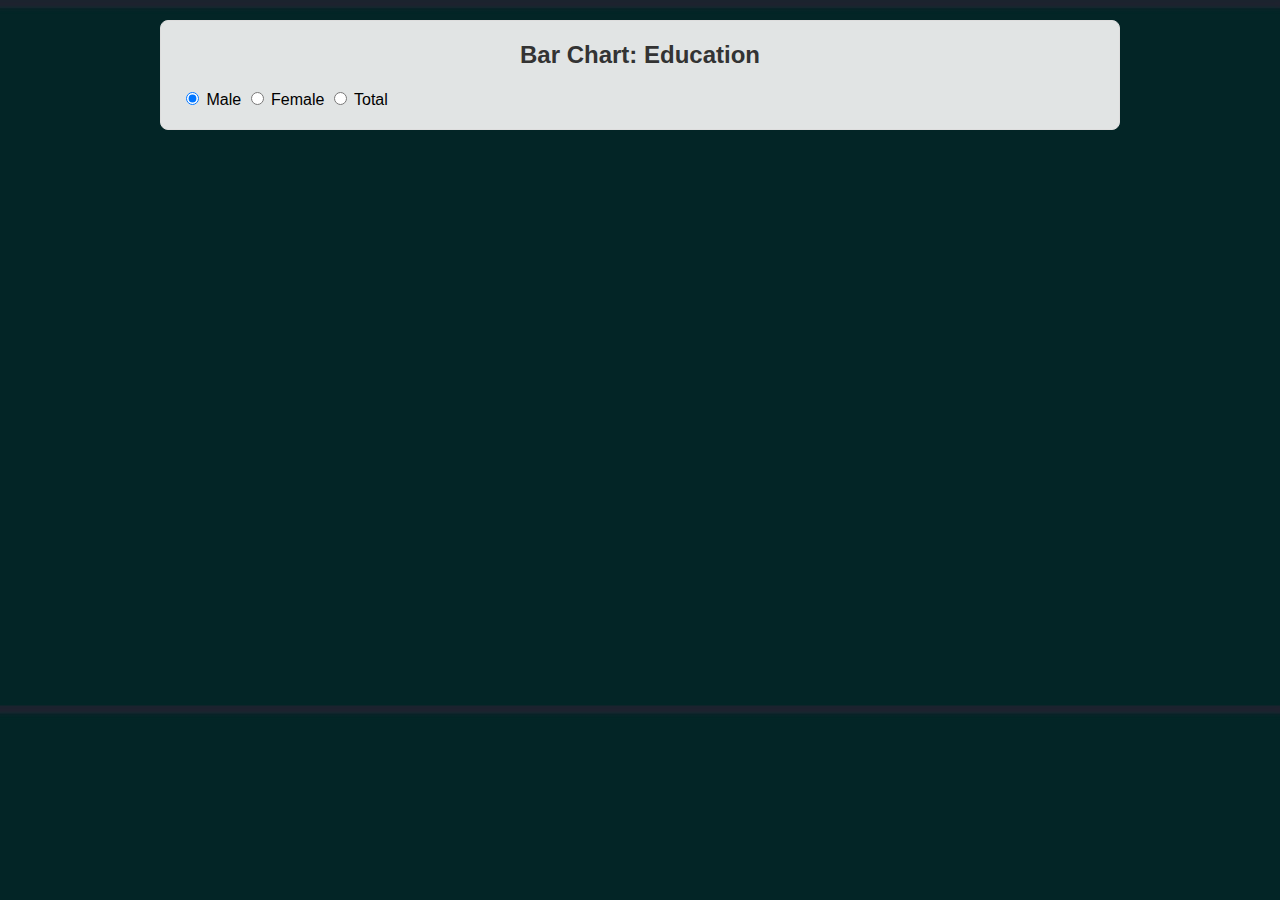
<file: Bar_Chart/BarChart.html>
<!DOCTYPE html>
<html lang="en">
<head>
    <meta charset="UTF-8">
    <meta name="viewport" content="width=device-width, initial-scale=1.0">
    <title>Interactive Bar Chart</title>
    <style>
        body {
            font-family: 'Arial', sans-serif;
            margin: 0;
            padding: 0;
            background-image: url('background.jpg');
            background-size: cover; /* Adjust as needed */
        }

        #chart-container {
            box-sizing: border-box;
            width: 100%;
            max-width: 960px;
            margin: 20px auto;
            padding: 20px;
            border: 1px solid #ddd;
            border-radius: 8px;
            background-color: rgba(249, 249, 249, 0.9); /* Adjust as needed for background overlay */
        }

        #chart-header {
            text-align: center;
            font-size: 24px;
            font-weight: bold;
            margin-bottom: 20px;
            color: #333; /* Adjust as needed */
        }

        .bar {
            transition: fill 0.5s;
        }

        .tooltip {
            position: absolute;
            background: rgba(255, 255, 255, 0.9);
            padding: 10px;
            border: 1px solid #ccc;
            border-radius: 4px;
            visibility: hidden;
            box-shadow: 0 2px 4px rgba(0, 0, 0, 0.1);
        }
    </style>
    <script src="https://d3js.org/d3.v7.min.js"></script>
    <script src="BarChart.js"></script>
</head>
<body>
    <div id="chart-container">
        <div id="chart-header">Bar Chart: Education</div>
        <div id="chart"></div>
        <input type="radio" id="male" name="class" value="Male" checked>
        <label for="male">Male</label>
        <input type="radio" id="female" name="class" value="Female">
        <label for="female">Female</label>
        <input type="radio" id="total" name="class" value="Total">
        <label for="total">Total</label>
    </div>
</body>
</html>
</file>
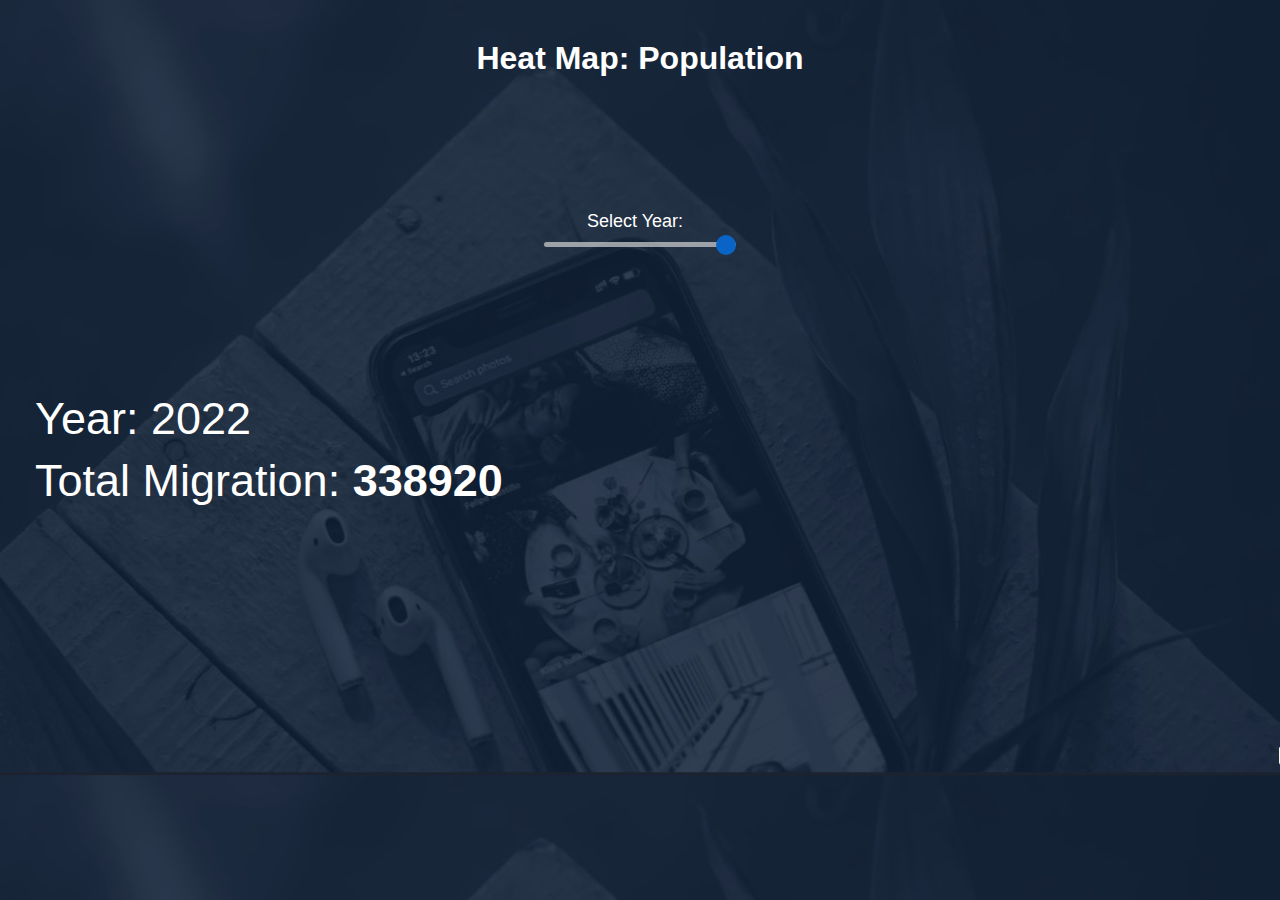
<file: Heat_Map/HeatMap.html>
<!DOCTYPE html>
<html lang="en">

<head>
    <meta charset="UTF-8" />
    <meta name="description" content="Data Visualization Exercise 1" />
    <meta name="keywords" content="HTML, CSS" />
    <meta name="author" content="Your name here" />

    <title>Heat Map</title>

    <script src="https://d3js.org/d3.v7.min.js"></script>
    <script src="HeatMap.js"></script>
    <link rel="stylesheet" href="HeatMap.css">
</head>

<body>
    <header>
        <h1>Heat Map: Population</h1>
    </header>

    <div id="chart-container">
        <div id="info-container">
            <div id="year-info">Year: <span id="selectedYear" class="yearText">2022</span></div>
            <div id="total-info">Total Migration: <span id="totalMigration">338920</span></div>
        </div>
        <div id="chart"></div>
        <div id="legend-container">
            <svg id="legend-svg" width="220" height="40"></svg>
        </div>
        <div id="slider-container">
            <label for="yearSlider">Select Year:</label>
            <input type="range" id="yearSlider" min="2018" max="2022" step="1" value="2022">
        </div>
    </div>

    <script src="HeatMap.js"></script>
</body>

</html>
</file>
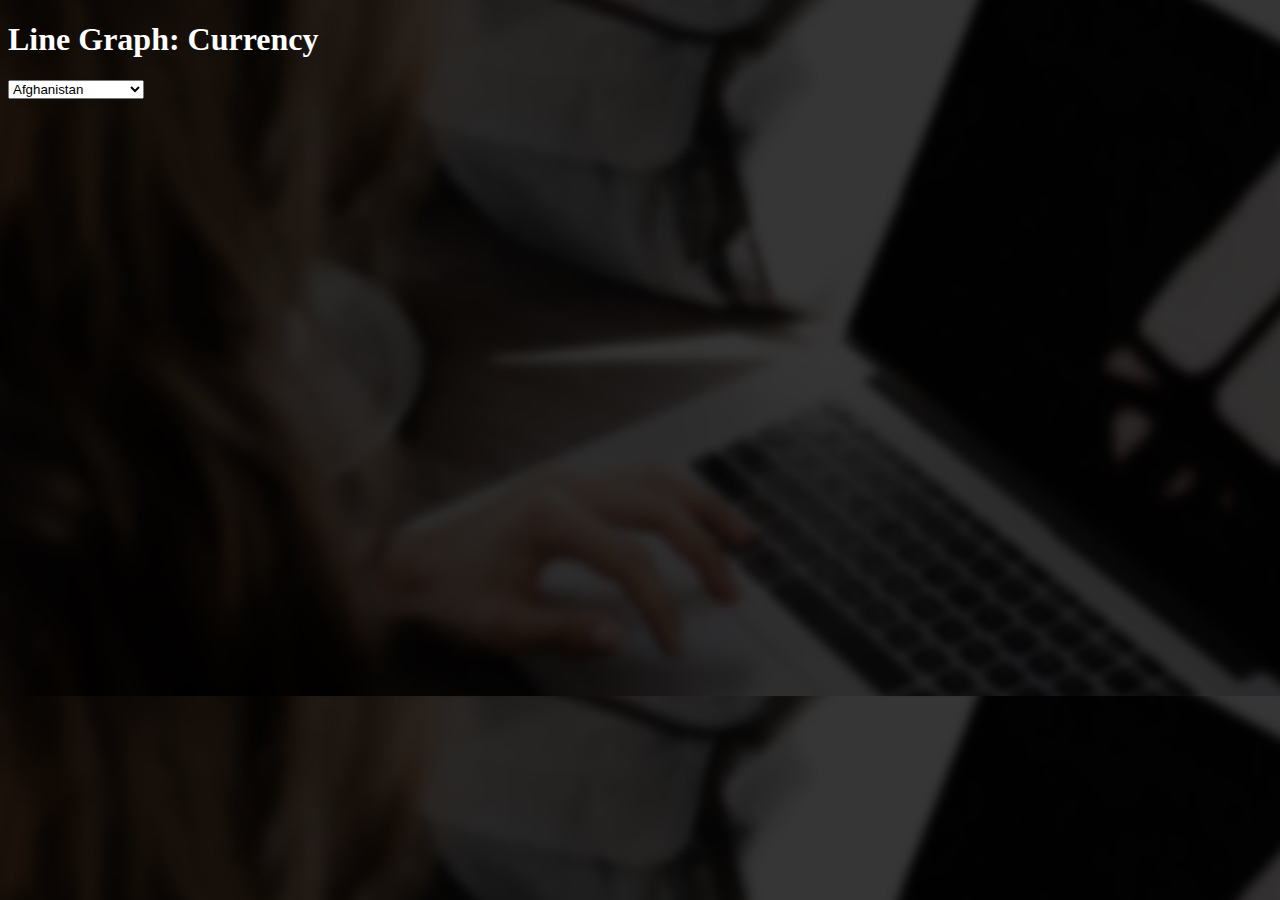
<file: Line_Chart/LineChart.html>
<!DOCTYPE html>
<html>

<head>
    <meta charset="UTF-8">
    <meta name="viewport" content="width=device-width, initial-scale=1.0">
    <title>Interactive Line Chart</title>
    <script src="https://d3js.org/d3.v7.min.js"></script>
    <script src="LineChart.js"></script>
    <style>
       .chart-container {
            position: relative;
            display: inline-block;
            width: 60%;
            height: 600px;
            margin-right: 10%;
        }

        .legend-container {
            position: absolute;
            right: 0;
            top: 50%;
            transform: translateY(-50%);
            width: 30%;
            display: flex;
            flex-direction: column;
            align-items: flex-start;
            justify-content: space-around;
        }

        .legend-item {
            display: flex;
            align-items: center;
            margin-bottom: 10px;
        }

        .legend-color {
            width: 20px;
            height: 20px;
            margin-right: 5px;
        }

        /* Add background image */
        body {
            background-image: url('back.jpg'); /* Replace 'your-background-image.jpg' with the image URL */
            background-size: cover; /* Cover the entire page */
            color: white; /* Set text color to white */
        }

        .axis path,
        .axis line {
            fill: none;
            shape-rendering: crispEdges;
            stroke: white; /* Set axis lines to white */
        }

        .axis text {
            fill: white !important; /* Set axis labels to white */
        }

        .tooltip {
            color: black; /* Set tooltip text color to black */
        }
    </style>
</head>

<body>
    <h1 class="chart-title">Line Graph: Currency</h1>
    <div id="chart"></div>

    <!-- Add a container for the legend -->
    <div class="legend-container">
        <!-- Legend will be placed here dynamically -->
    </div>

    <select id="country-select">
        <option value="Afghanistan">Afghanistan</option>
        <option value="Sri Lanka">Sri Lanka</option>
        <option value="Turkmenistan">Turkmenistan</option>
        <option value="Azerbaijan">Azerbaijan</option>
        <option value="Georgia">Georgia</option>
        <option value="Pakistan">Pakistan</option>
        <option value="Tajikistan">Tajikistan</option>
        <option value="Hong Kong, China">Hong Kong, China</option>
        <option value="Korea">Korea</option>
        <option value="Bangladesh">Bangladesh</option>
        <option value="India">India</option>
        <option value="Nepal">Nepal</option>
        <option value="Brunei Darussalam">Brunei Darussalam</option>
        <option value="Cambodia">Cambodia</option>
        <option value="Indonesia">Indonesia</option>
        <option value="Malaysia">Malaysia</option>
        <option value="Philippines">Philippines</option>
        <option value="Singapore">Singapore</option>
        <option value="Thailand">Thailand</option>
        <option value="Viet Nam">Viet Nam</option>
        <option value="Japan">Japan</option>
    </select>
    
</body>

</html>
</file>
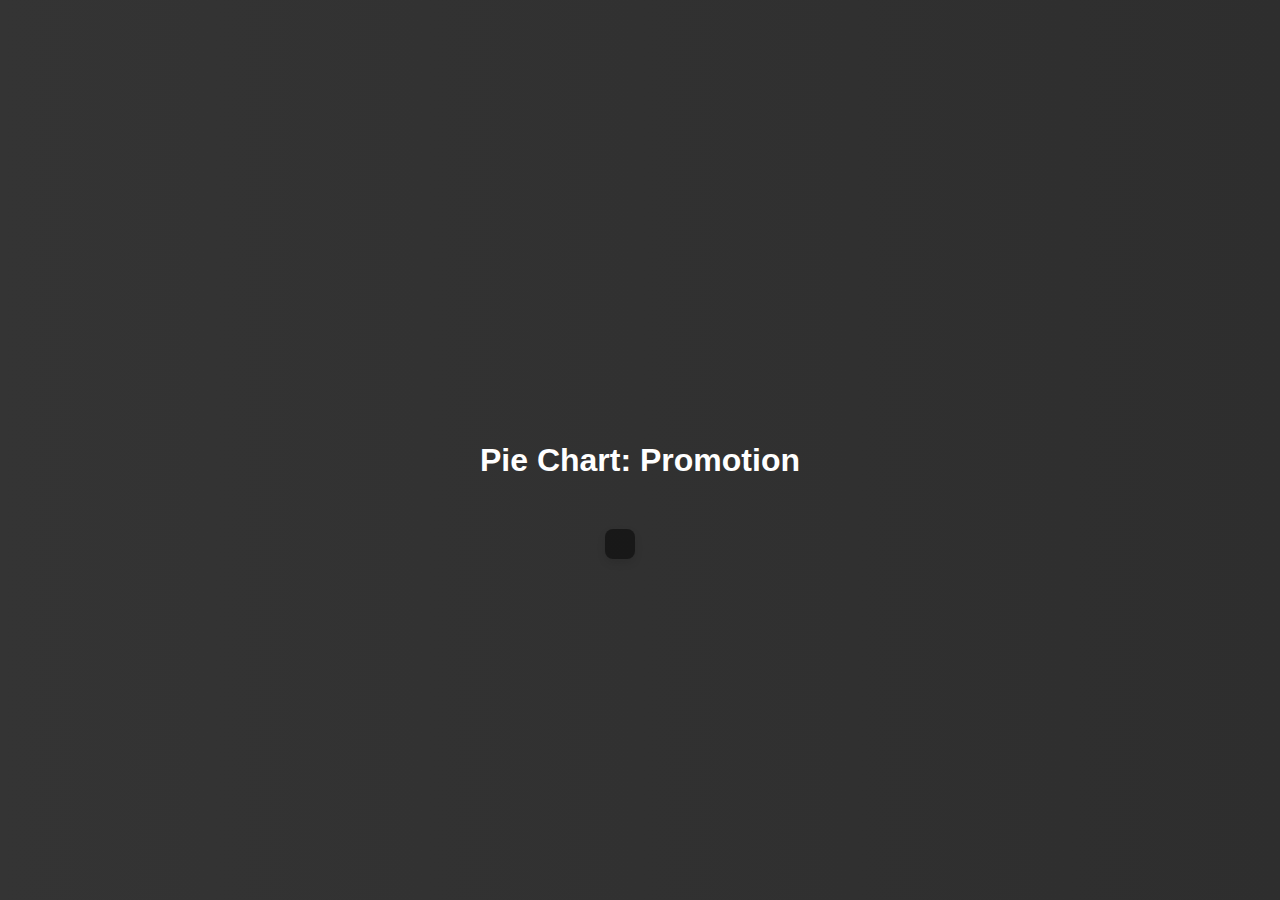
<file: Pie_Chart/PieChart.html>
<!DOCTYPE html>
<html lang="en">
<head>
  <meta charset="UTF-8">
  <meta name="viewport" content="width=device-width, initial-scale=1.0">
  <title>Heat Map: Asians Migration Rate to USA</title>
  <script src="https://d3js.org/d3.v7.min.js"></script>
  <script src="PieChart.js"></script>

  <style>
    body {
      font-family: 'Arial', sans-serif;
      margin: 0;
      padding: 0;
      display: flex;
      flex-direction: column;
      align-items: center;
      justify-content: center;
      height: 100vh;
      background: linear-gradient(to right, #343434, #2e2e2e);
      color: #fff;
    }

    header {
      text-align: center;
      padding: 80px 20px 20px; /* Add more top padding to header */
      box-sizing: border-box; /* Include padding in the height and width of the element */
    }

    h1 {
      font-size: 32px;
      margin-bottom: 10px;
    }

    p {
      font-size: 18px;
    }

    #container {
      display: flex;
      align-items: center;
      margin-top: 20px;
    }

    #chart {
      margin-right: 40px;
    }

    .legend {
  display: flex;
  flex-wrap: wrap;
  flex-direction: row; /* Change to row to align items horizontally */
  background-color: rgba(0, 0, 0, 0.5);
  padding: 15px;
  border-radius: 8px;
  box-shadow: 0 4px 8px rgba(0, 0, 0, 0.1);
  justify-content: space-between; 
}

.legend-item {
  display: flex;
  align-items: center;
  margin-bottom: 10px;
  font-size: 14px;
  flex-basis: calc(50% - 5px); /* Adjusted to allow two items per row with margin */
}

.legend-item span {
  display: inline-block;
  width: 12px;
  height: 12px;
  margin-right: 15px;
  border-radius: 50%;
}


    .tooltip {
      position: absolute;
      background-color: rgba(255, 255, 255, 0.9);
      padding: 15px;
      border: 1px solid #ddd;
      border-radius: 8px;
      pointer-events: none;
      opacity: 0;
      transition: opacity 0.2s;
      box-shadow: 0 4px 8px rgba(0, 0, 0, 0.1);
      color: #000; /* Set text color to black */
    }

    .tooltip::before {
      content: '';
      position: absolute;
      border-width: 8px;
      border-style: solid;
      border-color: transparent transparent rgba(255, 255, 255, 0.9) transparent;
      top: 100%;
      left: 50%;
      transform: translateX(-50%);
    }
  </style>
</head>
<body>

  <header> 
    <h1>Pie Chart: Promotion</h1>
  </header>

  <div id="container">
    <div class="legend" id="legend"></div>
    <div id="chart"></div>
  </div>
  <div class="tooltip" id="tooltip"></div>

</body>
</html>
</file>
<file: Heat_Map/HeatMap.css>
/* Reset default margin and padding */
* {
    margin: 0;
    padding: 0;
    box-sizing: border-box;
}

body {
    font-family: Arial, sans-serif;
    background-image: url('back.jpg');
    background-size: cover;
    margin: 0;
}

header {
    text-align: center;
    color: white;
    padding: 40px 0;
}

h1 {
    font-size: 32px;
    margin-bottom: 10px;
}

main {
    display: flex;
    flex-direction: column;
    align-items: center;
}

#chart-container {
    width: 100%;
    padding: 20px;
    display: flex;
    flex-direction: column;
    align-items: center;
}

#chart {
    width: 100%;
    margin-left: 1000px; /* Adjust the margin as needed to move the map to the right */
}

.legend rect {
    fill: url(#colorGradient);
    stroke: none;
}

.legend {
    background-color: rgba(255, 255, 255, 0.8); /* Semi-transparent background */
    border: 1px solid #000;
    border-radius: 5px;
    padding: 10px;
    text-align: center;
}

.legend text {
    display: block;
    font-size: 14px; /* Adjust font size as needed */
    color: #000; /* Text color */
}

footer {
    text-align: center;
    padding: 20px;
    background-color: #007BFF;
    color: white;
    font-size: 16px;
}

.tooltip {
    font-size: 16px;
    max-width: 200px;
}

.tooltip-title {
    font-size: 20px;
    font-weight: bold;
    margin-bottom: 5px;
}

#slider-container {
    margin-top: 20px;
    text-align: center;
}

label[for="yearSlider"] {
    color: white;
    font-size: 18px;
    margin-right: 10px; /* Add some spacing between label and slider */
}

#yearSlider {
    width: 80%;
    margin-top: 10px;
    -webkit-appearance: none;
    height: 5px;
    background: #d3d3d3;
    outline: none;
    opacity: 0.7;
    -webkit-transition: 0.2s;
    transition: opacity 0.2s;
    border-radius: 5px;
}

#yearSlider:hover {
    opacity: 1;
}

#yearSlider::-webkit-slider-thumb {
    -webkit-appearance: none;
    appearance: none;
    width: 20px;
    height: 20px;
    background: #007BFF;
    border-radius: 50%;
    cursor: pointer;
}

#yearSlider::-moz-range-thumb {
    width: 20px;
    height: 20px;
    background: #007BFF;
    border-radius: 50%;
    cursor: pointer;
}
#selectedYear {
    display: inline-block;
    margin-top: 10px;
    font-size: 14px;
    color: white;
}

#info-container {
    position: absolute;
    top: 50%;
    left: 35px;
    transform: translateY(-50%);
    color: white;
    font-size: 45px; 
    text-align: left;
}

#year-info,
#total-info {
    margin-bottom: 10px;
}

.yearText {
    font-size: 45px; 
}

#year-info span {
    font-size: 45px; 
}
#total-info span {
    font-weight: bold;
    font-size: 45px; 
}
</file>
